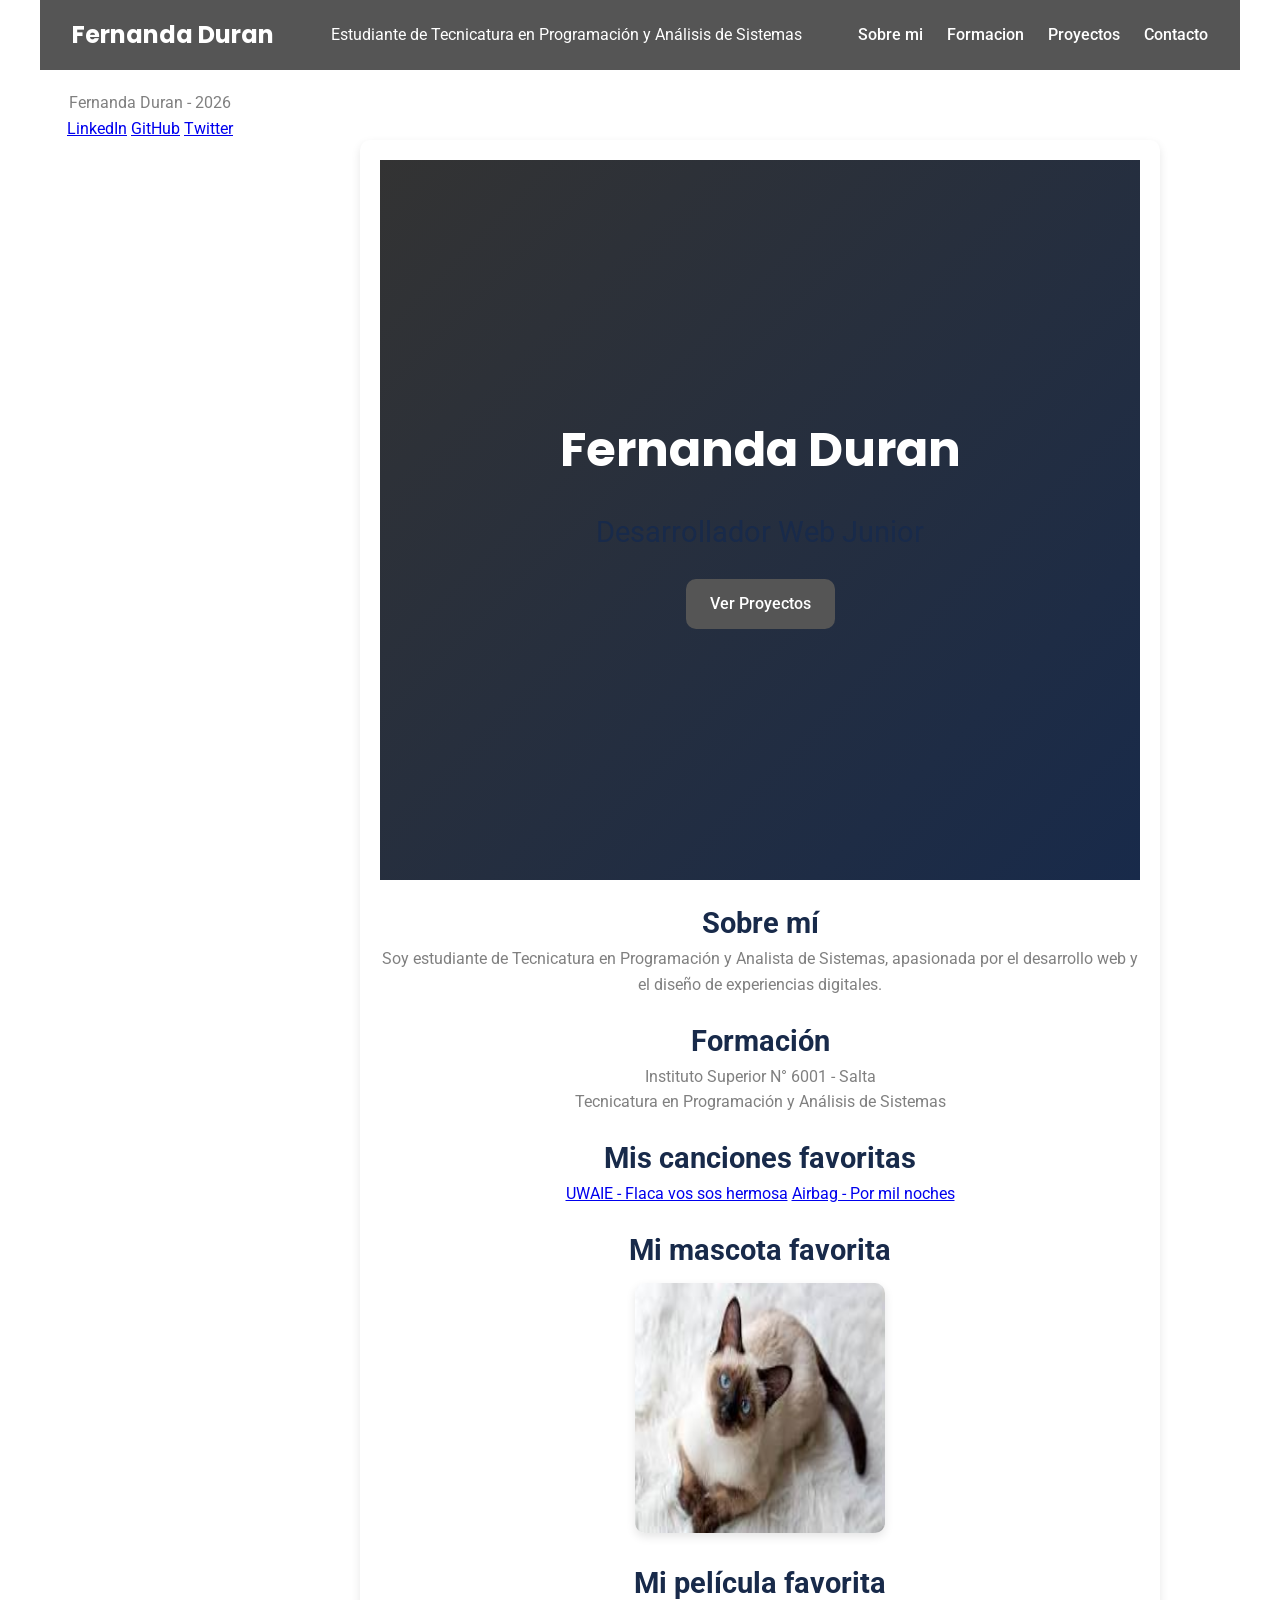
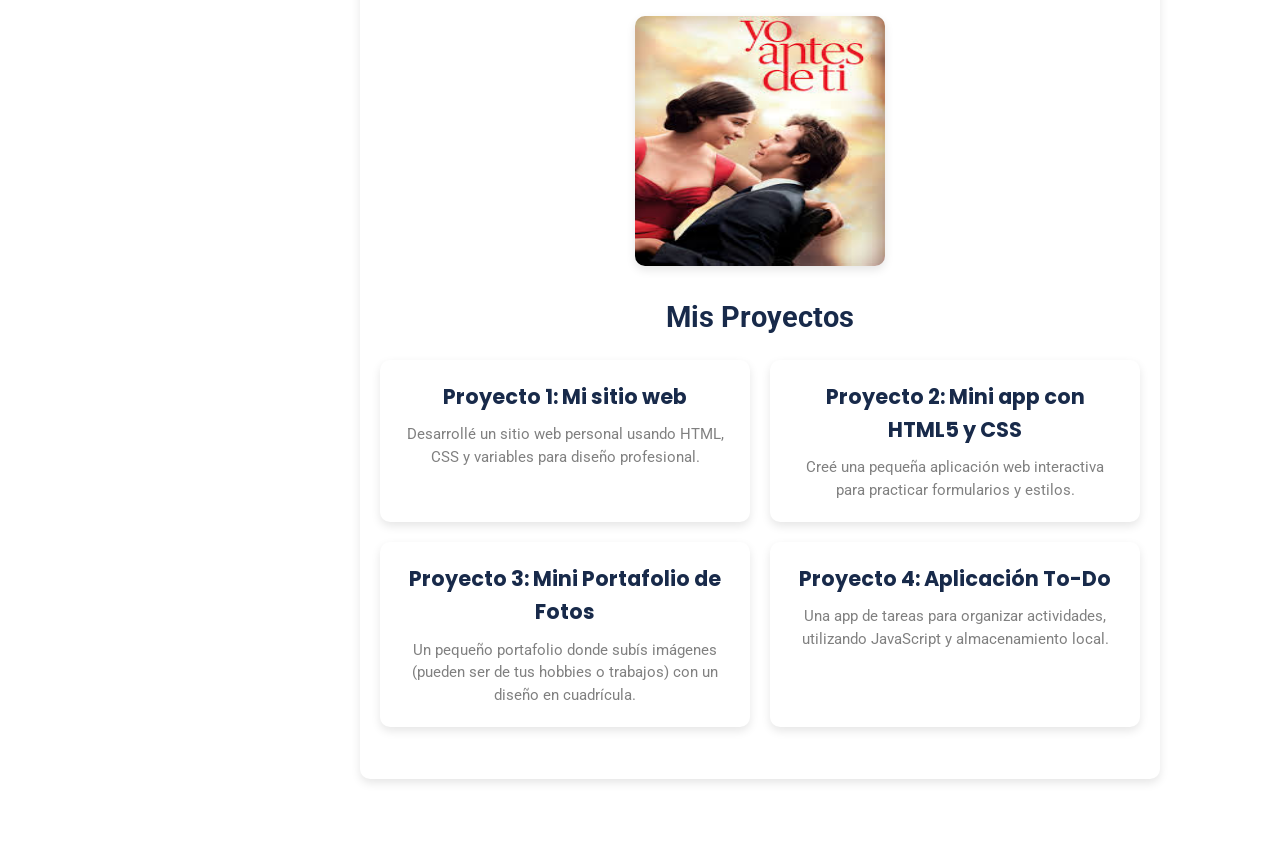
<file: index.html>
<!DOCTYPE html>
<html lang="es">
<head>
    <meta charset="UTF-8" />
    <meta name="viewport" content="width=device-width, initial-scale=1" />

    <link href="https://fonts.googleapis.com/css2?family=Poppins:wght@400;600&family=Roboto:wght@400;500&display=swap" rel="stylesheet">

    <link rel="stylesheet" href="style.css">
    <title>Mi Primer Sitio Web</title>
</head>

<body>
    <div class="layout">
    <header class="header">
        <div class="logo">Fernanda Duran</div>
        <p class="subtitulo">Estudiante de Tecnicatura en Programación y Análisis de Sistemas</p>
        <nav>
            <ul>
                <li><a href="#sobre.mi">Sobre mi</a></li>
                <li><a href="#formacion">Formacion</a></li>
                <li><a href="#proyectos">Proyectos</a></li>
                <li><a href="contacto.html">Contacto</a></li>
                
            </ul>
        </nav>
    </header>
    
    <main class="main">
    <section class="hero">
        <div class="hero-content">
        <h1>Fernanda Duran</h1>
        <h2>Desarrollador Web Junior</h2>
        <a href="#proyectos" class="cta-btn">Ver Proyectos</a>
        </div>
    </section>
    <section id="sobre,mi">
        <h2>Sobre mí</h2>
        <p>Soy estudiante de Tecnicatura en Programación y Analista de Sistemas, apasionada por el desarrollo web y el diseño de experiencias digitales.</p>
    </section>
    <section id="formacion">
        <h2>Formación</h2>
        <p>Instituto Superior N° 6001 - Salta</p>
        <p>Tecnicatura en Programación y Análisis de Sistemas</p>
    </section>
    <section id="canciones">
        <h2>Mis canciones favoritas</h2>
        <a href="https://share.google/gJnWXQr6nIwgFh9J6" target="_blank" rel="noopener noreferrer">UWAIE - Flaca vos sos hermosa</a>
        <a href="https://share.google/CxbhXXFchAh01ALYW" target="_blank" rel="noopener noreferrer">Airbag - Por mil noches</a>

        <h2>Mi mascota favorita</h2>
        <img src="Imagenes/gatito.jpg" alt="Gato siamés acostado sobre una manta blanca" />

        <h2>Mi película favorita</h2>
        <img src="Imagenes/yo_antes_de_ti_1.jpg" alt="Cartel de la película Yo Antes de Ti" />
        </section>
        <section id="proyectos">
        <h2>Mis Proyectos</h2>
        <div class="tarjetas">  
        <article class="tarjeta">
            <h3>Proyecto 1: Mi sitio web</h3>
            <p>Desarrollé un sitio web personal usando HTML, CSS y variables para diseño profesional.</p>
        </article>
        <article class="tarjeta">
            <h3>Proyecto 2: Mini app con HTML5 y CSS</h3>
            <p>Creé una pequeña aplicación web interactiva para practicar formularios y estilos.</p>
        </article>
        <article class="tarjeta">
            <h3>Proyecto 3: Mini Portafolio de Fotos</h3>
            <p>Un pequeño portafolio donde subís imágenes (pueden ser de tus hobbies o trabajos) con un diseño en cuadrícula.</p>
        </article>
        <article class="tarjeta">
            <h3>Proyecto 4: Aplicación To-Do</h3>
            <p>Una app de tareas para organizar actividades, utilizando JavaScript y almacenamiento local.</p>
    </article>
        </div>
        </section>

        
    </main>
    <footerclass="footer"></footer>
        <p>Fernanda Duran - 2026</p>
        <div class="footer-links">
            <a href="https://www.linkedin.com/in/tu-linkedin" target="_blank">LinkedIn</a>
            <a href="https://github.com/tu-github" target="_blank">GitHub</a>
            <a href="https://twitter.com/tu-twitter" target="_blank">Twitter</a>
        </div>
    </footer>
</body>
</file>
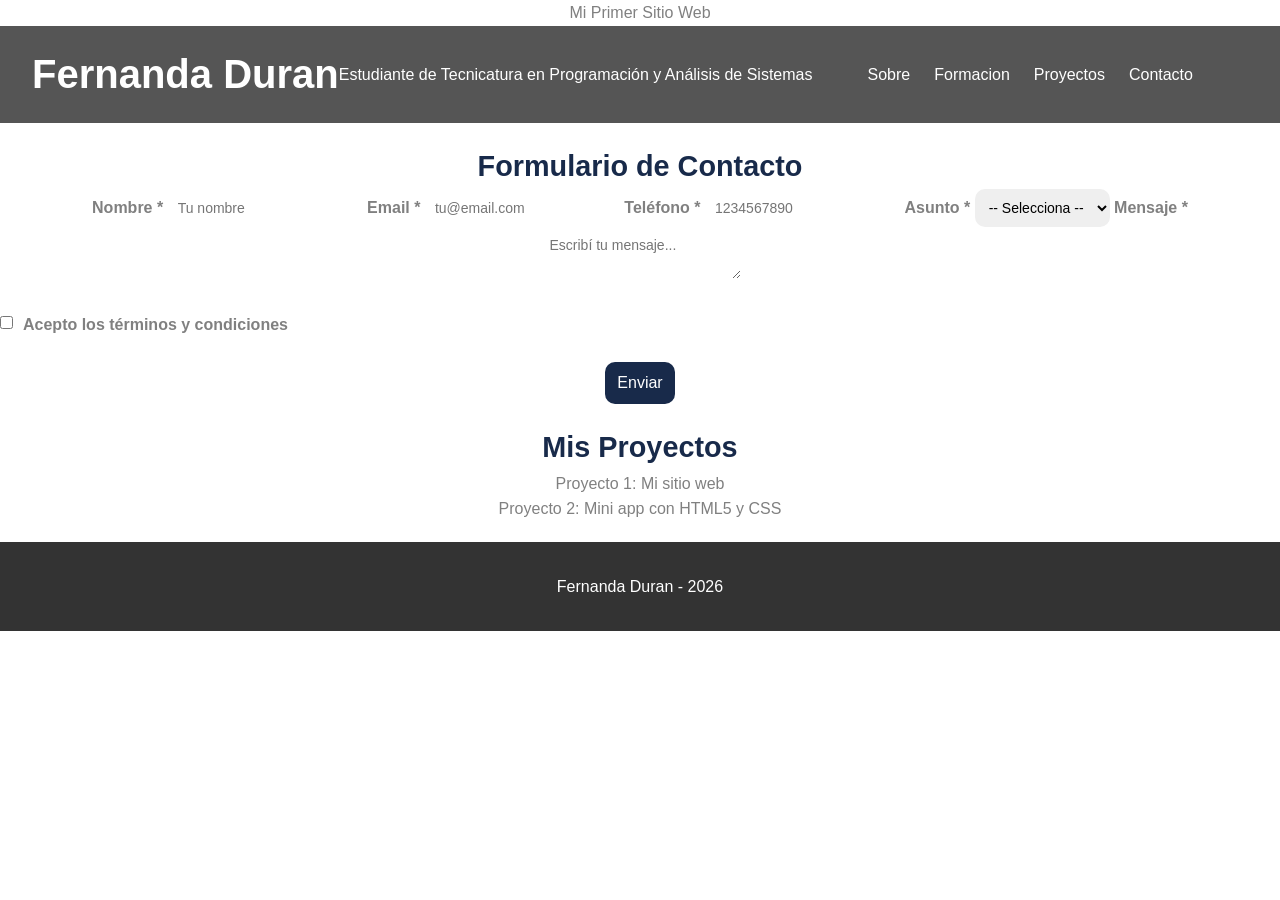
<file: contacto.html>
<!DOCTYPE html>
<html lang="es">
<head>
    <meta charset="UTF-8" />
    <meta name="viewport" content="width=device-width, initial-scale=1" />
    <link rel="stylesheet" href="style.css"
    <title>Mi Primer Sitio Web</title>
</head>

<body>
    <header>
        <h1>Fernanda Duran</h1>
        <p>Estudiante de Tecnicatura en Programación y Análisis de Sistemas</p>

    <form> 
        <nav>
            <ul>
                <li><a href="index.html#sobre">Sobre</a></li>
                <li><a href="index.html#formacion">Formacion</a></li>
                <li><a href="index.html#proyectos">Proyectos</a></li>
                <li><a href="contacto.html">Contacto</a></li>
                
            </ul>
        </nav>
    </header>
<section id="contacto" tabindex="-1" aria-labelledby="titulo-contacto">
    <h2 id="titulo-contacto">Formulario de Contacto</h2>
    <form id="formContacto" novalidate>
      <label for="nombre">Nombre *</label>
    <input type="text" id="nombre" name="nombre" required minlength="3" placeholder="Tu nombre" />

      <label for="email">Email *</label>
    <input type="email" id="email" name="email" required placeholder="tu@email.com" />

      <label for="telefono">Teléfono *</label>
    <input type="tel" id="telefono" name="telefono" required placeholder="1234567890" />

      <label for="asunto">Asunto *</label>
    <select id="asunto" name="asunto" required>
        <option value="">-- Selecciona --</option>
        <option value="consulta">Consulta</option>
        <option value="soporte">Soporte</option>
        <option value="reclamo">Reclamo</option>
    </select>

      <label for="mensaje">Mensaje *</label>
    <textarea id="mensaje" name="mensaje" required minlength="10" placeholder="Escribí tu mensaje..."></textarea>

    <div class="checkbox">
        <input type="checkbox" id="terminos" name="terminos" required />
        <label for="terminos">Acepto los términos y condiciones</label>
    </div>

    <button type="submit">Enviar</button>

    </form>
    
</section>

<section id="proyectos" tabindex="-1" aria-labelledby="titulo-proyectos">
    <h2 id="titulo-proyectos">Mis Proyectos</h2>
    <ul>
    <li>Proyecto 1: Mi sitio web</li>
    <li>Proyecto 2: Mini app con HTML5 y CSS</li>
    </ul>
</section>

<footer>
<p>Fernanda Duran - 2026</p>
</footer>
</file>
<file: style.css>
:root {
  --color-primary: #333;
  --color-secondary: #555;
  --color-accent: #182A4A;
  --color-text: gray;
  --color-bg: #ffffff;

  --radius: 10px;
  --shadow: 0 4px 10px rgba(0, 0, 0, 0.1);

  --font-main: 'Roboto', Arial, sans-serif;
  --font-title: 'Poppins', 'Segoe UI', Arial, sans-serif;
}

/* Reset*/
*, *::before, *::after { 
    box-sizing: border-box; 
    margin: 0; 
    padding: 0;
}

body{
    font-family: var(--font-main);
    font-size: 1rem;
    color: var(--color-text);
    background-color: var(--color-bg);
    line-height: 1.6;
    text-align:center;
}
header {
  display: flex;
  justify-content: space-between; /* Logo a la izquierda, nav a la derecha */
  align-items: center;             /* Centrado vertical */
  background-color: var(--color-secondary);
  padding: 1rem 2rem;
  color: var(--color-bg);
}
.logo {
  font-family: var(--font-title);
  font-weight: 700;
  font-size: 1.5rem;
}

nav ul {
  display: flex;
  gap: 1.5rem;       /* Espacio entre links */
  list-style: none;
  margin: 0;
  padding: 0;
}

nav a {
  color: var(--color-bg);
  text-decoration: none;
  font-weight: 500;
  transition: color 0.3s ease;  /* Transición suave para hover */
  cursor: pointer;
}

nav a:hover {
  color: var(--color-accent);
}
h1{
  color: var(--color-bg);
  font-size: 2.5rem;
}


h2{
    color: var(--color-accent);
    margin-top: 20px;
    font-size: 1.8rem;

}
nav a{
    color: var(--color-bg);
    text-align: none;
}
nav a::before{
    color: var(--color-bg);
    font-size: 16px;
    margin-right: 6px;
}
.canciones a{
    display: block;
    font-size: 18px;
    margin: 8px 0;
    color: var(--color-text);
}   

img{
    width: 250px;
    height: 250px;
    border-radius: var(--radius);
    box-shadow: var(--shadow);
    margin-top: 10px;
}

main {
  max-width: 800px;
  margin: 50px auto;
  background: var(--color-bg);
  padding: 20px;
  border-radius: var(--radius);
  box-shadow: var(--shadow);
}
.tarjetas {
  display: flex;
  flex-wrap: wrap;
  gap: 1.5rem;
  margin: 2rem 0;
}

.tarjeta {
  flex: 1 1 280px;
  background-color: var(--color-bg);
  border-radius: var(--radius);
  box-shadow: var(--shadow);
  padding: 1.5rem;
  transition: transform 0.3s ease, box-shadow 0.3s ease;
  cursor: pointer;
}

.tarjeta:hover {
  transform: translateY(-4px);
  box-shadow: 0 8px 20px rgba(0,0,0,0.15);
}

.tarjeta h3 {
  font-family: var(--font-title);
  margin-bottom: 0.75rem;
  font-size: 1.3rem;
  color: var(--color-primary);
}

.tarjeta p {
  font-family: var(--font-main);
  color: var(--color-text);
  font-size: 1rem;
  line-height: 1.5;
}
.hero {
  display: flex;
  justify-content: center;
  align-items: center;
  min-height: 80vh; /* Ocupa la mayor parte de la pantalla */
  background: linear-gradient(135deg, var(--color-primary), var(--color-accent));
  color: var(--color-bg);
  text-align: center;
  padding: 0 1rem;
}

.hero-content h1 {
  font-family: var(--font-title);
  font-size: 3rem;
  margin-bottom: 0.5rem;
}

.hero-content h2 {
  font-family: var(--font-main);
  font-size: 1.8rem;
  margin-bottom: 1.5rem;
  font-weight: 400;
}

.cta-btn {
  display: inline-block;
  padding: 0.75rem 1.5rem;
  background-color: var(--color-secondary);
  color: var(--color-bg);
  border-radius: var(--radius);
  font-family: var(--font-main);
  font-weight: 500;
  text-decoration: none;
  transition: background 0.3s ease, transform 0.3s ease;
}

.cta-btn:hover {
  background-color: var(--color-accent);
  transform: translateY(-3px);
}

form {
  display: flex;
  flex-direction: column;
  max-width:  500px;
  margin: 20px auto;
  gap: 10 px;
}

label {
  margin-top: 10px;
  margin-bottom: 5px;
  font-weight: bold;
}

input, select, textarea {
  padding: 10px;
  border: 1px solid var(--color-border);
  border-radius: var(--radius);
  font-size: 14px;
  font-family: var(--font-main);
}

input:focus, select:focus, textarea:focus {
  outline: none;
  border-color: var(--color-accent);
}

.checkbox {
  display: flex;
  align-items: center;
  margin-top: 15px;
}

.checkbox input {
  margin-right: 10px;
}

button {
  margin-top: 20px;
  padding: 12px;
  background: var(--color-accent);
  color: var(--color-bg);
  border: none;
  border-radius: var(--radius);
  font-size: 16px;
  cursor: pointer;
}

button:hover {
  background: var(--color-secondary);
}

footer{
    background: var(--color-primary);
    color: var(--color-bg);
    padding: 20px;
    margin-top: 20px;
    text-align: center;
}
footer {
  background-color: var(--color-primary);
  color: var(--color-bg);
  text-align: center;
  padding: 2rem 1rem;
}

footer .footer-links {
  margin-top: 1rem;
  display: flex;
  justify-content: center;
  gap: 1.5rem;
}

footer .footer-links a {
  color: var(--color-bg);
  text-decoration: none;
  font-weight: 500;
  transition: color 0.3s ease;
}

footer .footer-links a:hover {
  color: var(--color-accent);
}

.layout {
  display: grid;
  grid-template-columns: 220px 1fr;
  grid-template-rows: auto 1fr auto;
  grid-template-areas:
    "header header"
    "sidebar main"
    "footer footer";
  min-height: 100vh;
  gap: 20px;
}

.header {
  grid-area: header;
}

.sidebar {
  grid-area: sidebar;
  background: var(--color-secondary);
  color: var(--color-bg);
  padding: 20px;
}

.main {
  grid-area: main;
  padding: 20px;
}

.footer {
  grid-area: footer;
  background: var(--color-primary);
  color: var(--color-bg);
  padding: 20px;
  text-align: center;
}

.tarjetas {
  display: grid;
  grid-template-columns: repeat(auto-fit, minmax(280px, 1fr));
  gap: 1.25rem;
  margin-top: 20px;
}

.tarjeta {
  background: var(--color-bg);
  border-radius: var(--radius);
  box-shadow: var(--shadow);
  padding: 20px;
  text-align: center;
  transition: transform 0.3s ease, box-shadow 0.3s ease;
}

.tarjeta:hover {
  transform: translateY(-4px);
  box-shadow: 0 8px 20px rgba(0,0,0,0.15);
}

.tarjeta h3 {
  font-family: var(--font-title);
  margin-bottom: 10px;
  color: var(--color-accent);
}

.tarjeta p {
  font-family: var(--font-main);
  font-size: 0.95rem;
  color: var(--color-text);
}
@media (max-width: 767px) {
  
  .layout {
    grid-template-columns: 1fr;
    grid-template-areas:
      "header"
      "main"
      "footer";
  }

  .sidebar {
    display: none;
  }

  .main {
    padding: 10px;
  }
}

@media (min-width: 768px) {
  /* Tablet: 2 columnas, sidebar visible */
  .layout {
    grid-template-columns: 220px 1fr;
    grid-template-areas:
      "header header"
      "sidebar main"
      "footer footer";
  }

  .sidebar {
    display: block;
  }

  .main {
    padding: 20px;
  }
}

@media (min-width: 1024px) {
  /* Laptop: max-width centrado */
  .layout {
    max-width: 1200px;
    margin: 0 auto;
  }
}

@media (min-width: 1440px) {
  /* Desktop grande: más ancho */
  .layout {
    max-width: 1400px;
    margin: 0 auto;
  }
}
</file>
